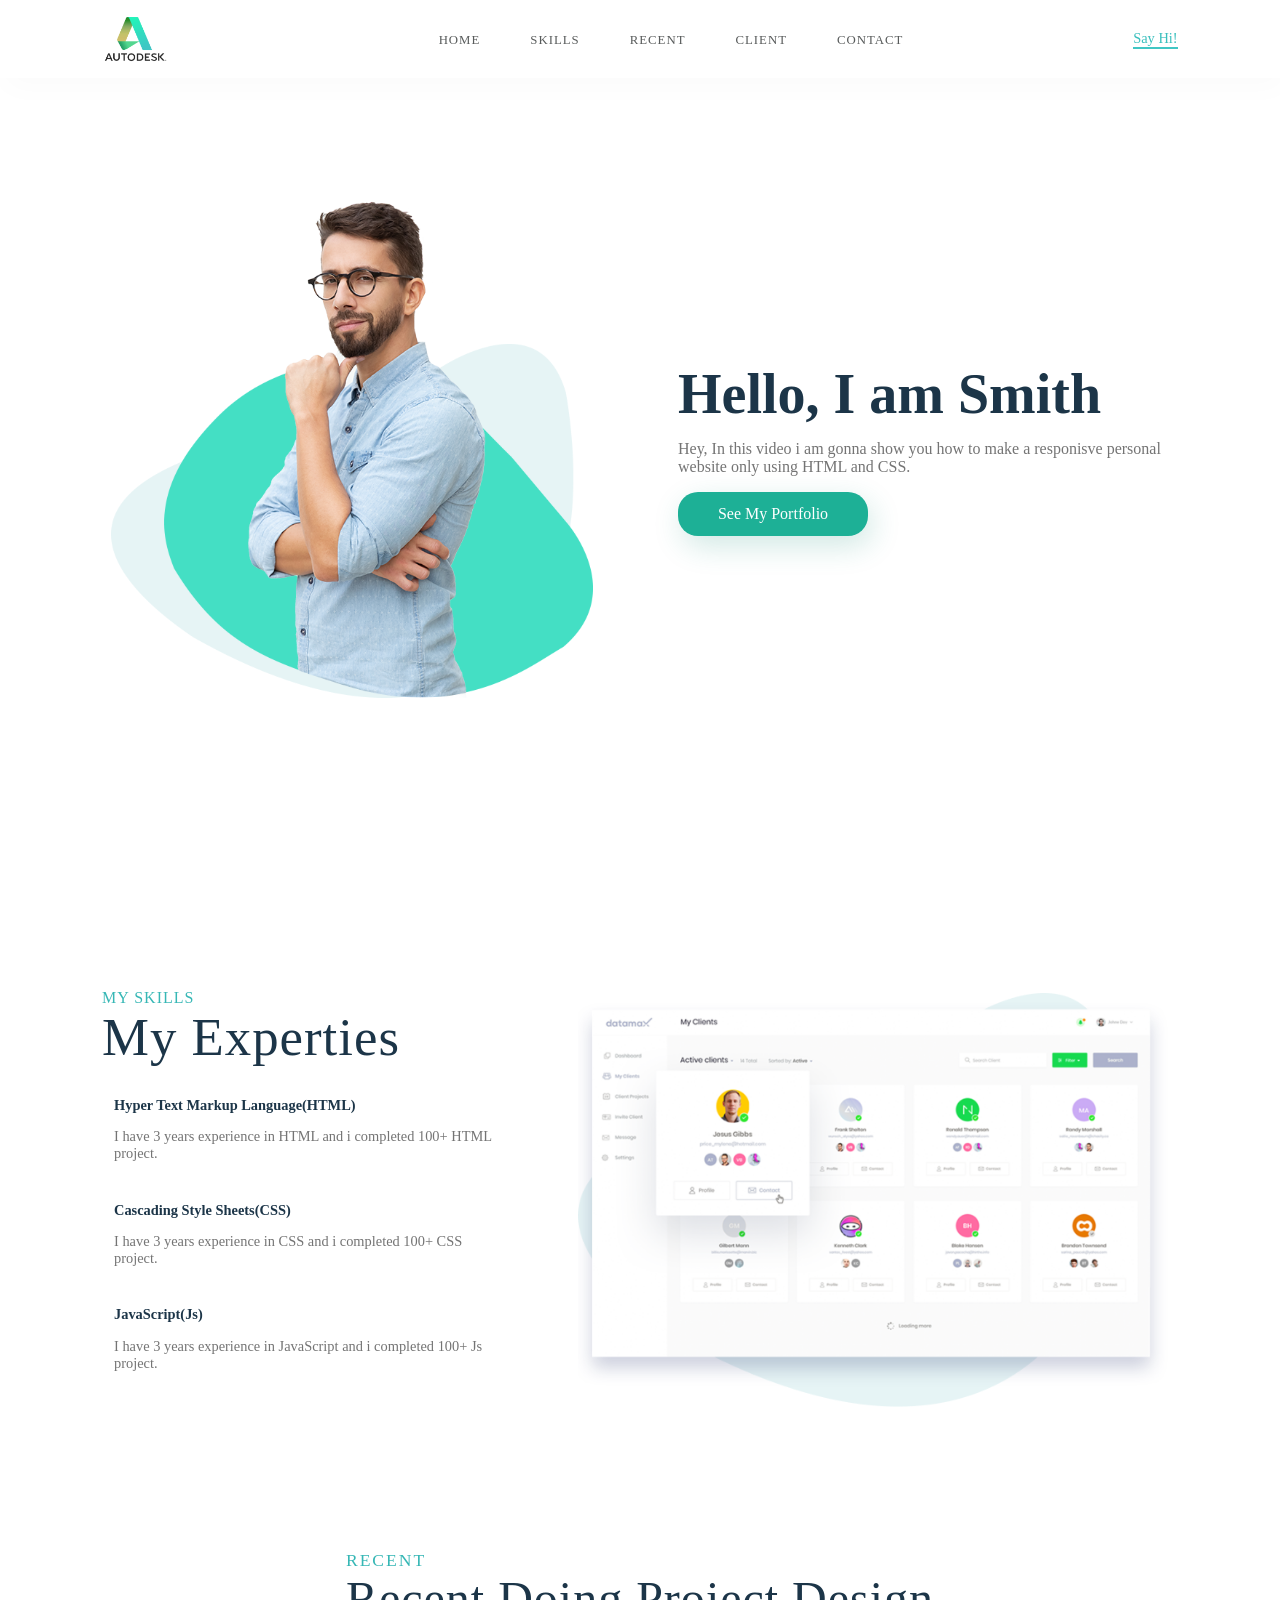
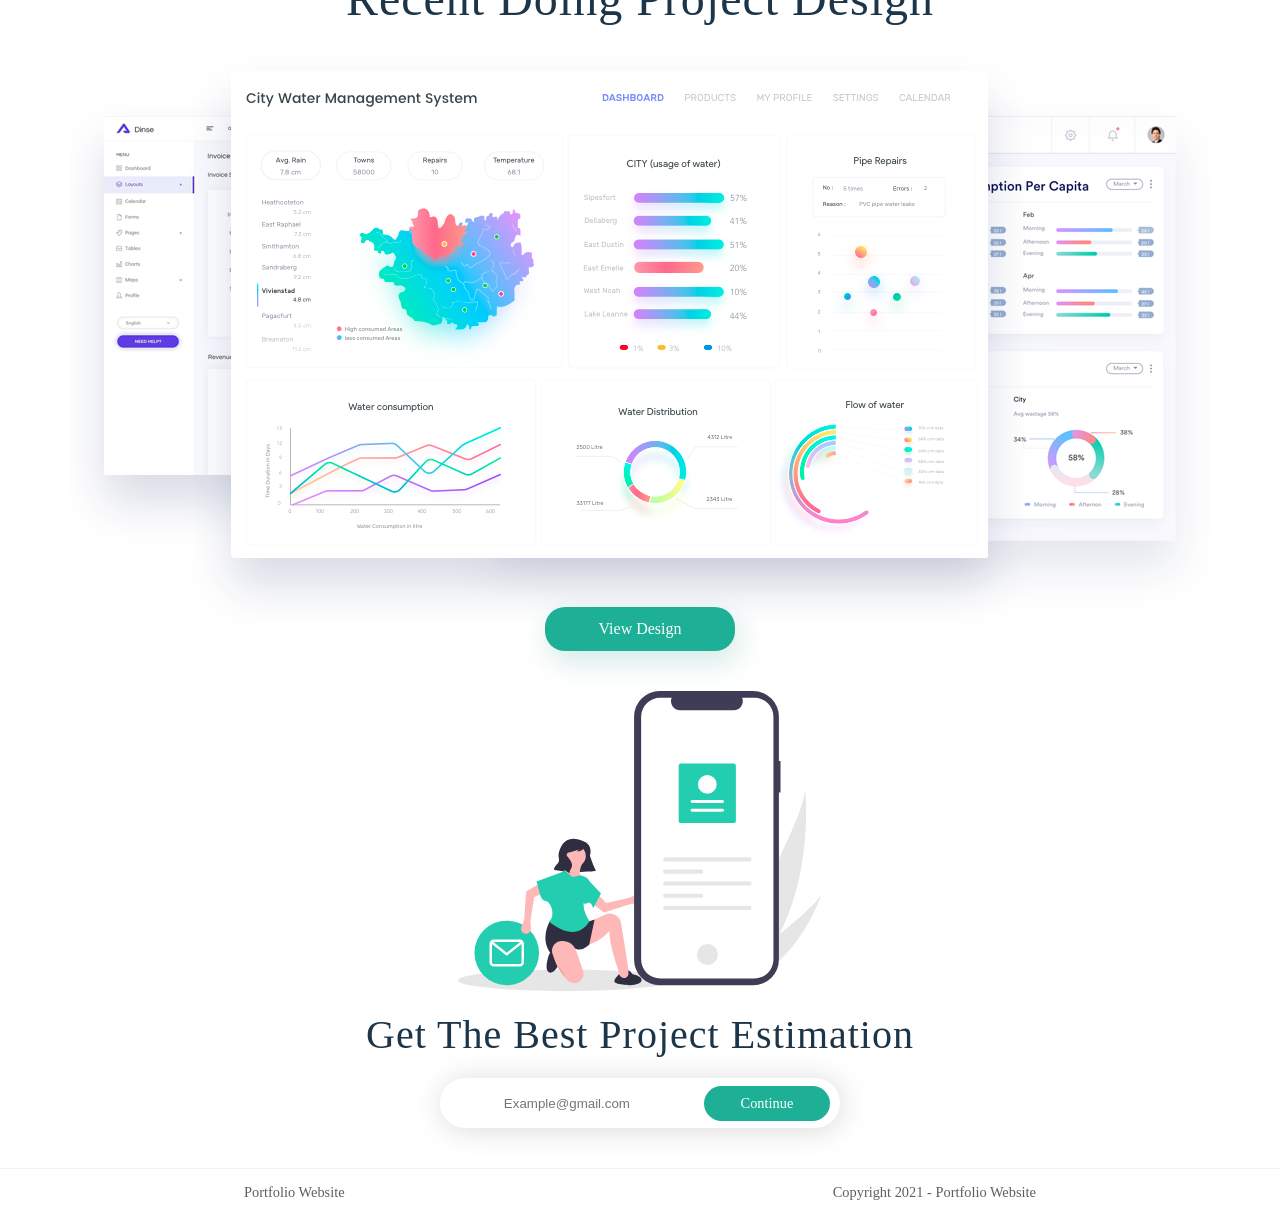
<file: Portfolio/index.html>
<!--doctype html-->
<html>
<head>
<meta charset="utf-8">
<meta http-equiv="X-UA-Compatible" content="IE-edge">
<meta name="viewport" content="width=device-width, intial-scale=1.0">
<link rel="stylesheet" href="style.css">
<title>Personal Website</title>
	<!--style----->
	<style>
		body{
			font-family:poppins;
		}
	</style>
	
</head>
<body>

    <section id="main">
        <nav>
            <!--logo--------------->
            <a href="#" class="logo">
                <img src="images/logo.png"/>	
            </a>
            <!--menu-btn-------------->
                
                
            <!--menu-------------->
            <ul class="menu">
                <li><a href="#main">Home</a></li>	
                <li><a href="#skills">Skills</a></li>	
                <li><a href="#recent">Recent</a></li>	
                <li><a href="#client">Client</a></li>	
                <li><a href="#contact">Contact</a></li>	
            </ul>
            <!--say-hey--------->
            <a href="#" class="hey">Say Hi!</a>
            </nav>
            </section>

            <!--content----------------->
	<div class="content">
        <!--model--------------->
        <div class="model">
            <img src="images/model.png"/>	
        </div>
        <!--text-------------->
        <div class="main-text">
            <h1>Hello, I am Smith</h1>
            <p>Hey, In this video i am gonna show you how to make a responisve personal website only using HTML and CSS.</p>
        <!--btn------->
            <a href="#" class="portfolio-btn">See My Portfolio</a>
        </div>
        </div>
  <!--skills------------->
	<section id="skills">
        <!--text--------->
        <div class="skill-text">
            <!--heading-->
            <div class="skill-heading">
            <span>My Skills</span>
            <h2>My Experties</h2>
            </div>
            <!--skill-box-container----------->
            <div class="s-box-container">
            <!--skill-box-------------->
            <div class="skill-box">
            <!--icon------->
            <div class="s-box-icon">
               
            </div>
            <!--skill-box-text--------->
            <div class="s-box-text">
            <strong>Hyper Text Markup Language(HTML)</strong>
            <p>I have 3 years experience in HTML and i completed 100+ HTML project.</p>
            </div>
            </div>
            <!--skill-box-------------->
            <div class="skill-box">
            <!--icon------->
            <div class="s-box-icon">
               
            </div>
            <!--skill-box-text--------->
            <div class="s-box-text">
            <strong>Cascading Style Sheets(CSS)</strong>
            <p>I have 3 years experience in CSS and i completed 100+ CSS project.</p>
            </div>
            </div>
            <!--skill-box-------------->
            <div class="skill-box">
            <!--icon------->
            <div class="s-box-icon">
                
            </div>
            <!--skill-box-text--------->
            <div class="s-box-text">
            <strong>JavaScript(Js)</strong>
            <p>I have 3 years experience in JavaScript and i completed 100+ Js project.</p>
            </div>
            </div>
                
                
            </div>
        </div>
        <!--img--------------->
        <div class="skill-img">
        <img src="images/skill2.png"/>	
        </div>
        </section>    

        <!--recent-project---------------------------->
	<section id="recent">
        <!--heading--------------->
        <div class="recent-heading">
        <span>Recent</span>
        <h3>Recent Doing Project Design</h3>
        </div>
        <!--img--------------->
        <div class="recent-img">
            <img src="images/recent.png"/>	
        </div>
        <!--btn----------->
        <a href="#" class="recent-btn">View Design</a>
        </section>
  <!--contact------------------------->
	<section id="contact">
        <!--img-------->
        <img src="images/contact.svg"/>
        <!--heading---------------->
        <h3>Get The Best Project Estimation</h3>
        <!--input----------------->
        <div class="contact-input">
            <input type="email" placeholder="Example@gmail.com"/>
            <a href="#">Continue</a>
        </div>
        </section>
        <!--footer--------->
        <footer>
        <p>Portfolio Website</p>
        <p>Copyright 2021 - Portfolio Website</p>
        </footer>    

</body>
</html>
</file>
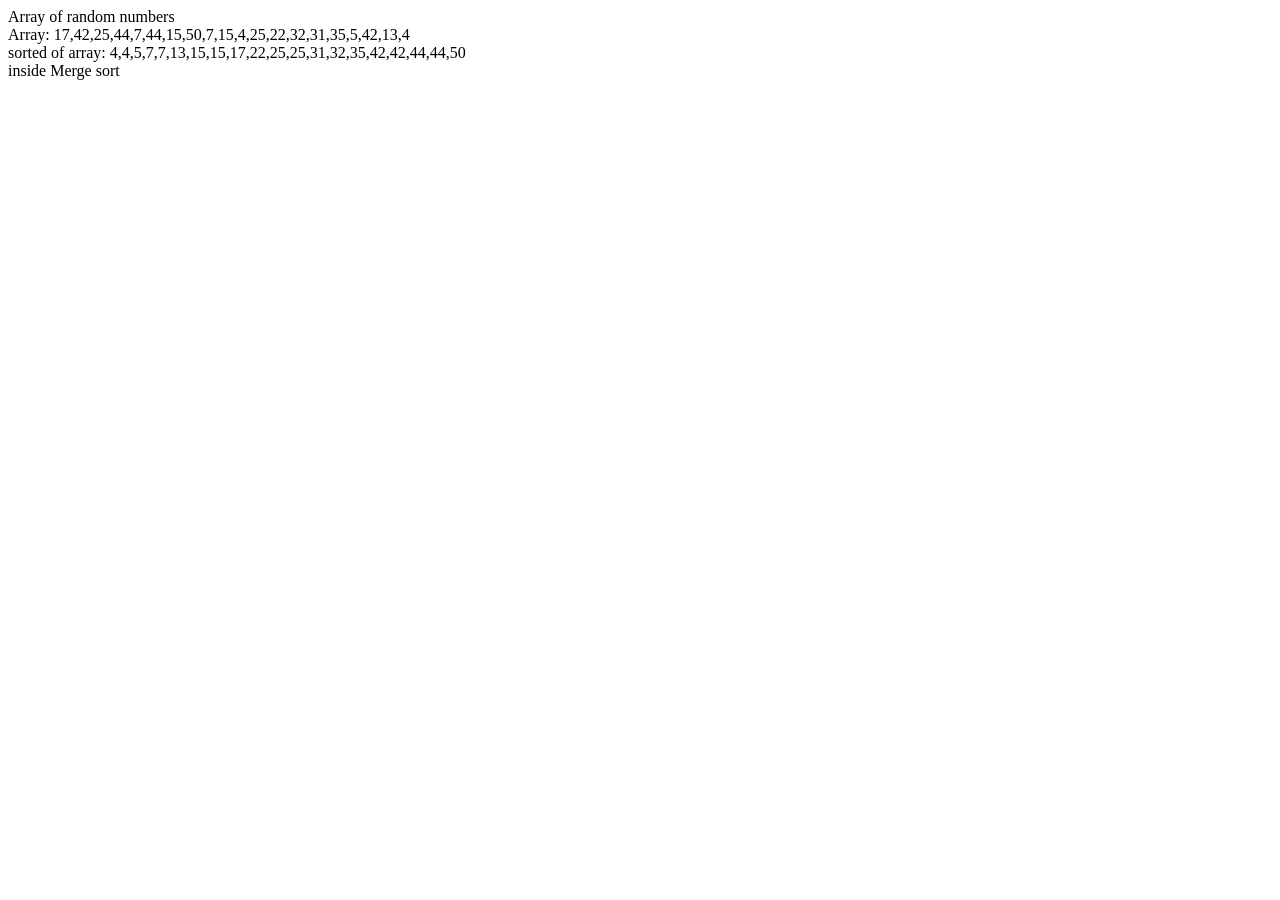
<file: Java Script Assignment -1/Algorithms.html>
<html>
    <head>
        <title>Sum of N numbers</title>
    </head>
    <body>
        <script>
            
            
            var array = new Array();
            for (i = 0; i < 20; i++) {
                array[i] = Math.floor((Math.random() * 50) + 1);
            }

            document.write("Array of random numbers");
            document.write("<br>Array: ",array.toString());
            BubbleSort(array);
            Sort(array, 0, array.length-1);

            function BubbleSort(arr){
     
                for(var i = 0; i < arr.length; i++){
                    
                    // Last i elements are already in place  
                    for(var j = 0; j < ( arr.length - i -1 ); j++){
                        
                        // Checking if the item at present iteration 
                        // is greater than the next iteration
                        if(arr[j] > arr[j+1]){
                            
                        // If the condition is true then swap them
                        var temp = arr[j]
                        arr[j] = arr[j + 1]
                        arr[j+1] = temp
                        }
                    }
                }
                document.write("<br>sorted of array: ",arr);
        }

        function merge( arr,  l,  m,  r){
                // Find sizes of two subarrays to be merged
                var n1 = m - l + 1;
                var n2 = r - m;
        
                /* Create temp arrays */
                var L = new Array();
                var R = new Array();
        
                /*Copy data to temp arrays*/
                for (var i = 0; i < n1; ++i)
                    L[i] = arr[l + i];
                for (var j = 0; j < n2; ++j)
                    R[j] = arr[m + 1 + j];
        
                /* Merge the temp arrays */
        
                // Initial indexes of first and second subarrays
                var i = 0, j = 0;
        
                // Initial index of merged subarry array
                var k = l;
                while (i < n1 && j < n2) {
                    if (L[i] <= R[j]) {
                        arr[k] = L[i];
                        i++;
                    }
                    else {
                        arr[k] = R[j];
                        j++;
                    }
                    k++;
                }
        
                /* Copy remaining elements of L[] if any */
                while (i < n1) {
                    arr[k] = L[i];
                    i++;
                    k++;
                }
        
                /* Copy remaining elements of R[] if any */
                while (j < n2) {
                    arr[k] = R[j];
                    j++;
                    k++;
                }
                document.write("<br>Merge sorted array: ",arr);
            }
 
            // Main function that sorts arr[l..r] using
            // merge()
            function Sort(arr, l, r)
            {
                document.write("<br> inside Merge sort");
                if (l < r) {
                    // Find the middle point
                    var m =l+ (r-l)/2;
        
                    // Sort first and second halves
                    sort(arr, l, m);
                    sort(arr, m + 1, r);
                }
                
                    // Merge the sorted halves
                    merge(arr, l, m, r);
            }
        </script>
    </body>
</html>
</file>
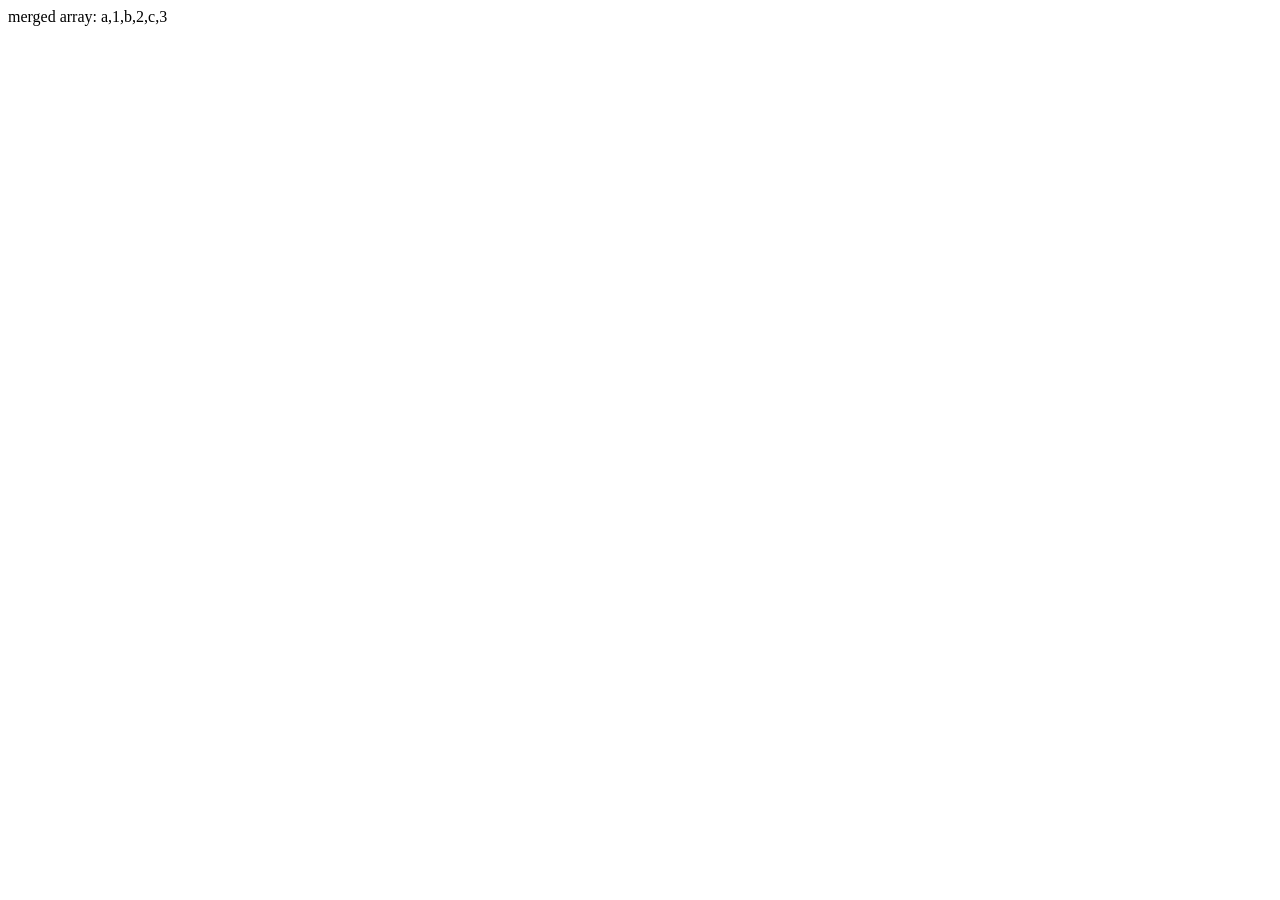
<file: Java Script Assignment -1/Alternatearray.html>
<html>
    <head>
        <title>Alternate arrays</title>
    </head>
    <body>
        <script>
            var array1 = ["a","b","c"]; 
            var array2 = [1,2,3];
            var newarr = merge(array1,array2);
            document.writeln("merged array: ",newarr);
            
            function merge(a,b){
                let l = a.length+b.length;
                let r = [];
                let j=0,k=0;
                for(let i=0; i<l;i++) {
                    if(i%2==0) {
                    r[i]=a[j++];
                    } else {
                    r[i]=b[k++];
                    }
                }
                return r;
            }
        </script>
    </body>
</html>
</file>
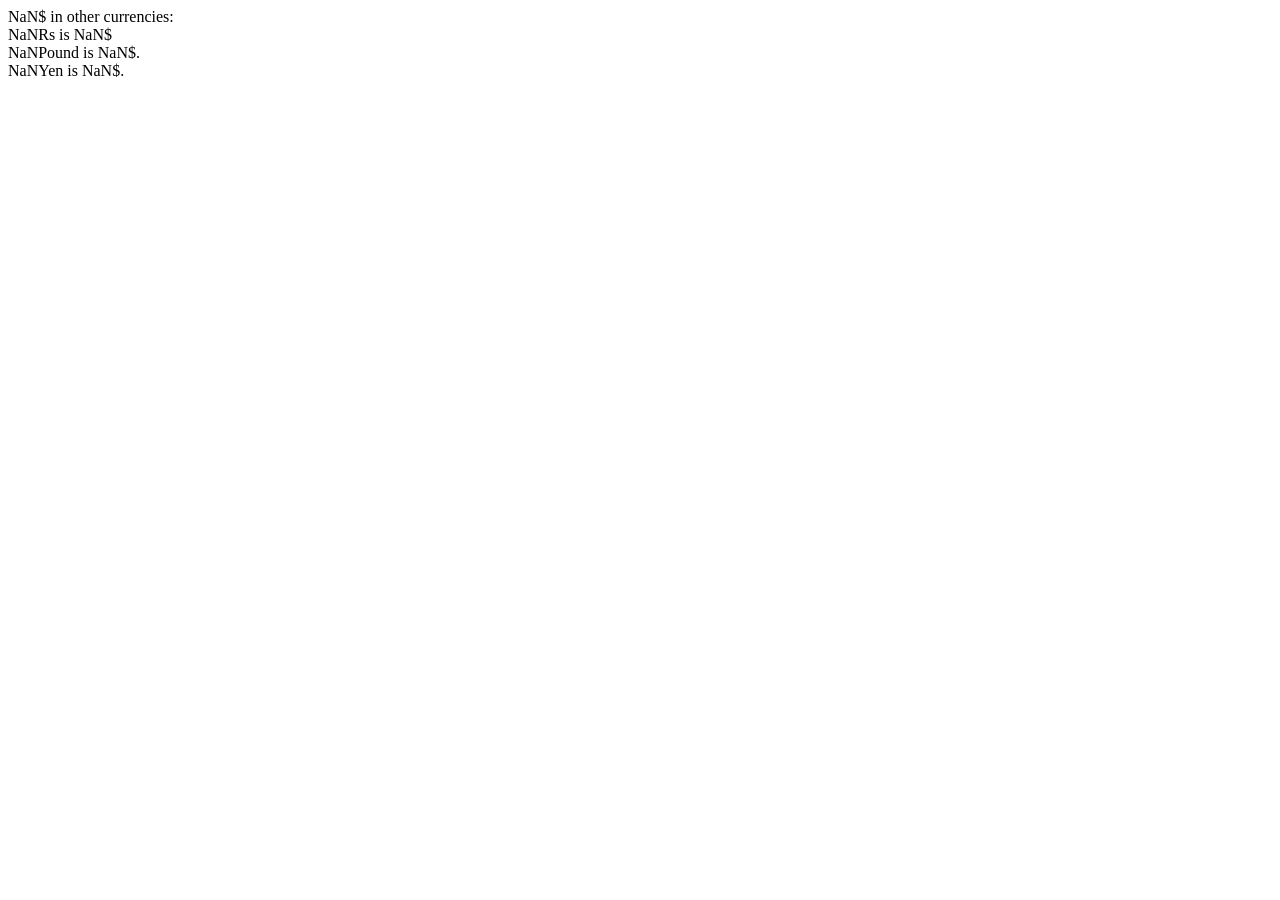
<file: Java Script Assignment -1/currencies.html>
<html>
    <head>
        <title>Currency Change</title>
    </head>
    <body>
        <script>
            var dollar = parseInt(prompt('Enter dollar amount'));
            document.writeln(dollar,"$ in other currencies: <br>");
            var rupee = dollar*74.20;
            var euro = dollar*0.85;
            var yen = dollar*109.841;
            document.writeln(rupee,"Rs is ",dollar,"$ <br>");
            document.writeln(euro,"Pound is ",dollar,"$.<br>");
            document.writeln(Math.round(yen),"Yen is ",dollar,"$.<br>");
        </script>
    </body>
</html>
</file>
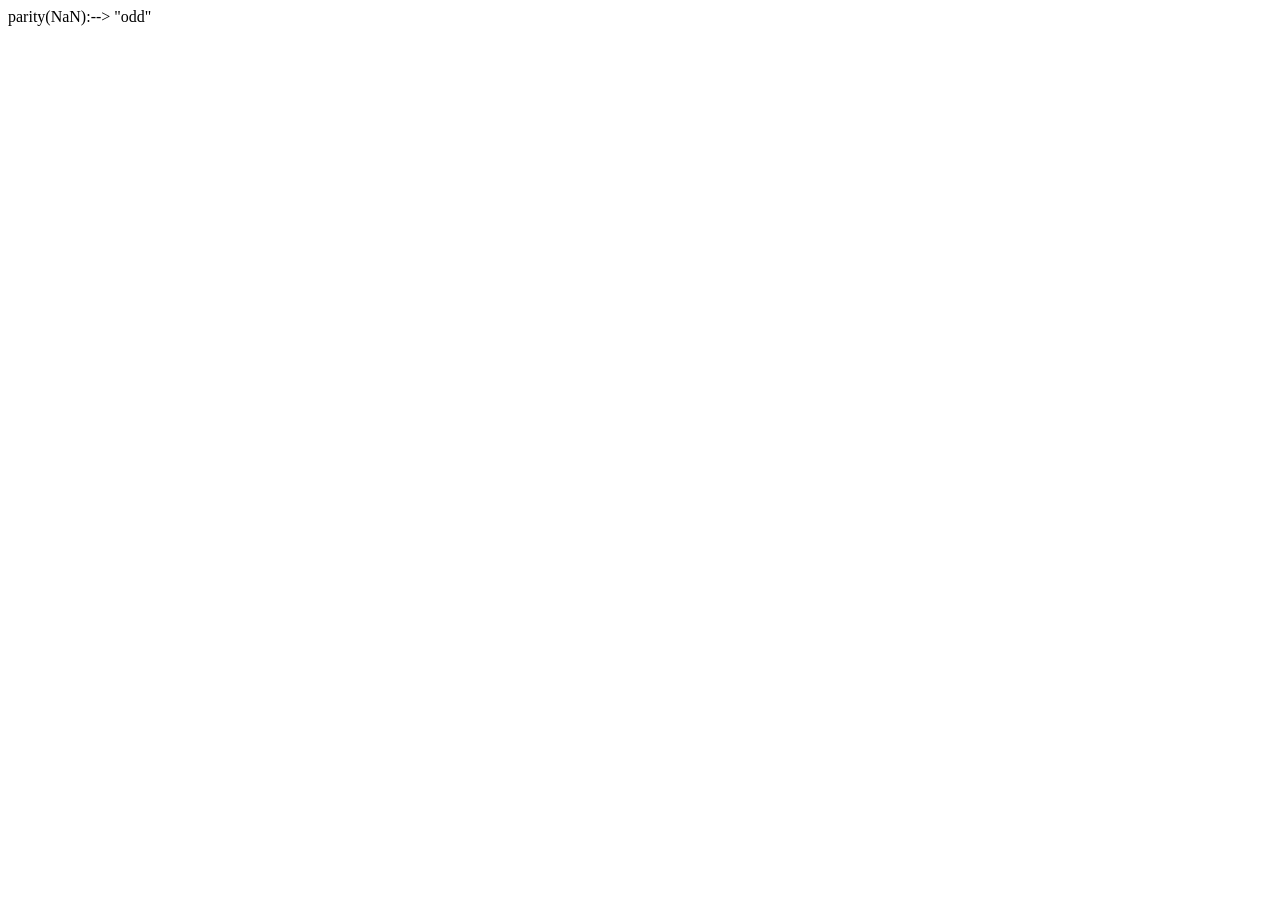
<file: Java Script Assignment -1/evenOdd.html>
<html>
    <head>
        <title>Even Odd Parity check</title>
    </head>
    <body>
        <script>
            var number = parseInt(prompt('Enter a positive integer: '));
            evenOdd(number);

            function evenOdd(number){
                if(number % 2 == 0)
                    document.write('parity(',number,'):--> "even"');
                else
                    document.write('parity(',number,'):--> "odd"');
            }   
        </script>
    </body>
</html>
</file>
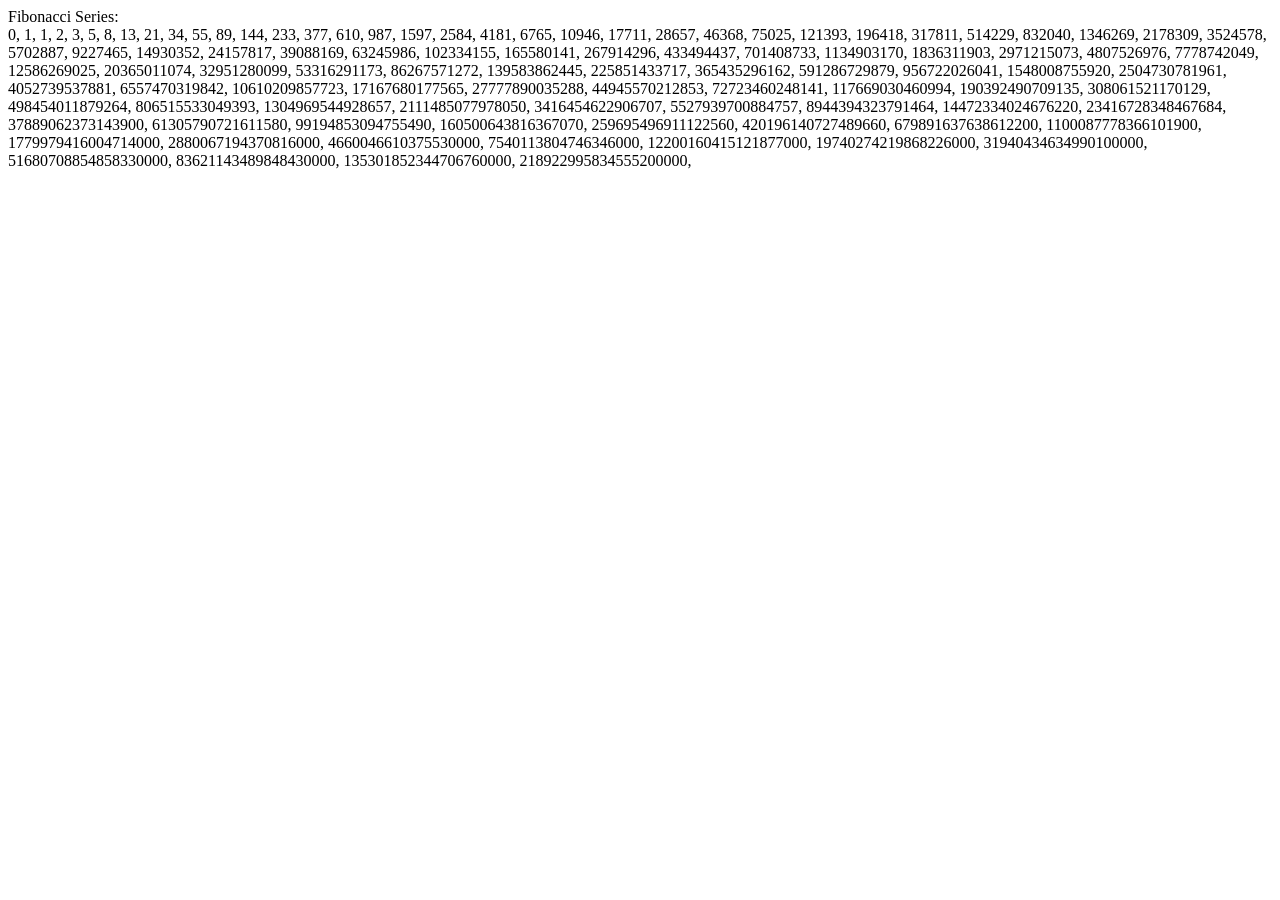
<file: Java Script Assignment -1/fibonaci.html>
<html>
    <head>
        <title>Fibonacco numbers</title>
    </head>
    <body>
        <script>
            let n1 = 0, n2 = 1, nextTerm;

            document.writeln('Fibonacci Series:<br>');

            for (let i = 1; i <= 100; i++) {
                document.writeln(n1,", ");
                nextTerm = n1 + n2;
                n1 = n2;
                n2 = nextTerm;
            }
        </script>
    </body>
</html>
</file>
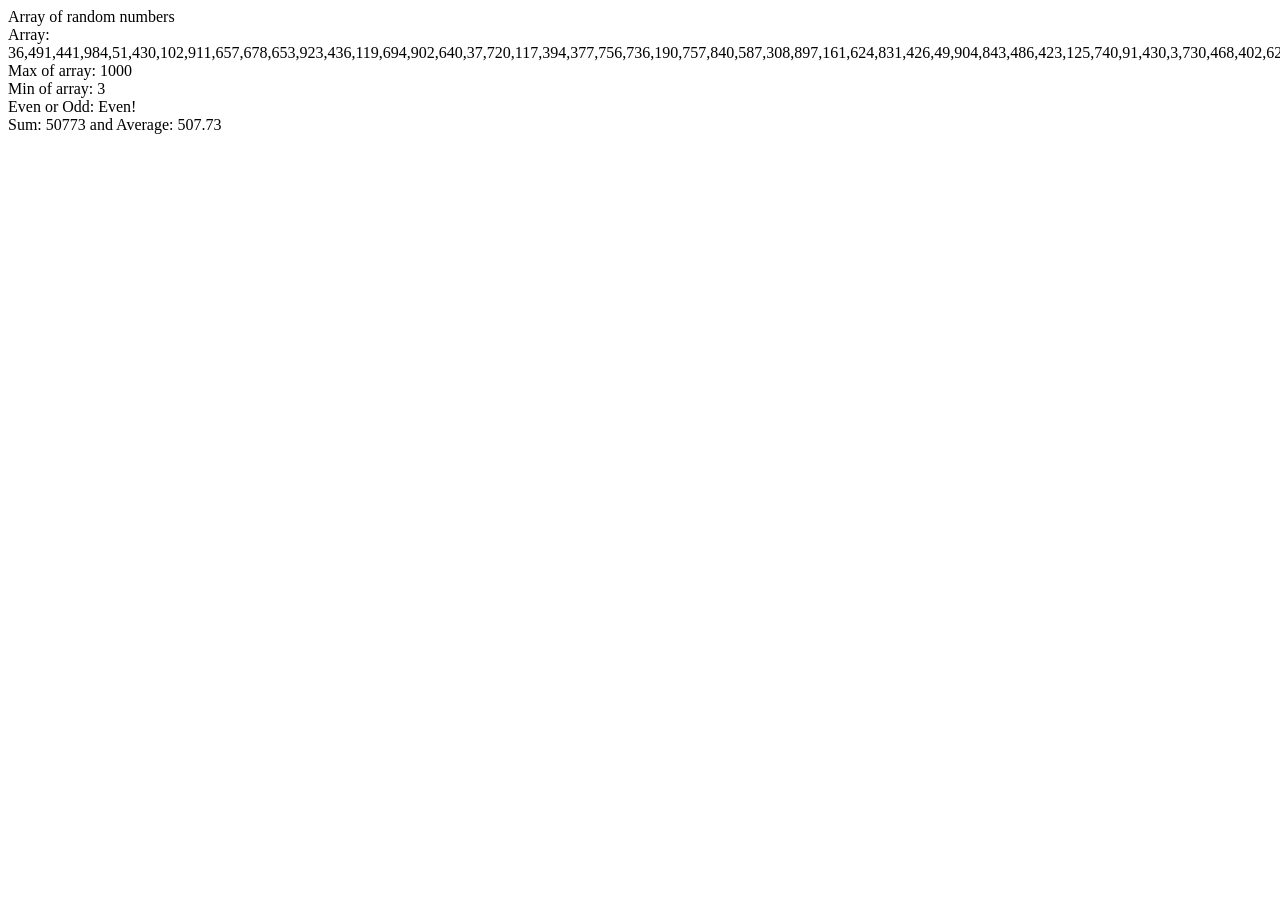
<file: Java Script Assignment -1/RandomOps.html>
<html>
    <head>
        <title>Sum of N numbers</title>
    </head>
    <body>
        <script>
            document.write("Array of random numbers");
            var array = new Array();
            for (i = 0; i < 100; i++) {
                array[i] = Math.floor((Math.random() * 1000) + 1);
            }
            document.write("<br>Array: ",array.toString());
            document.write("<br>Max of array: ",Max(array));
            document.write("<br>Min of array: ",Min(array));
            document.write("<br>Even or Odd: ",Count(array));
            document.write("<br>Sum: ",Sum_Avg(array)[0]," and Average: ",Sum_Avg(array)[1]);
            
            function Max(array){
                var max = 0;
                for (i=0; i < array.length; i++) {
                    max = ( max > array[i] ? max : array[i]);
                }
                return max;
            }

            function Min(array){
                var max = 1000;
                for (i=0; i < array.length; i++) {
                    max = ( max < array[i] ? max : array[i]);
                }
                return max;
            }
            function Count(array){
                var even = 0, odd = 0;
                for (i=0; i < array.length; i++) {
                    if(array[i] % 2 == 0)
                        even++;
                    else
                        odd++;
                }
                return (even>odd?"Even!":"Odd!");
            }
            function Sum_Avg(array){
                var sum = 0, avg =0, SumAvg = [];
                for (i=0; i < array.length; i++) {
                    sum += array[i];
                }
                SumAvg = [sum, sum/100] ;
                return SumAvg;
            }
        </script>
    </body>
</html>
</file>
<file: Portfolio/style.css>
@charset "utf-8";
/* CSS Document */
body{
	margin:0px;
	padding: 0px;
	font-family: poppins;
	
}
*{
	box-sizing:border-box;
	scroll-behavior: smooth;
}
ul{
	list-style:none;
}
a{
	text-decoration:none;
}
#main{
	width:100%;
	height:100vh;
	position: relative;
}
nav{
	display: flex;
	justify-content: space-around;
	align-items: center;
	box-shadow: 5px 10px 30px rgba(0,0,0,0.02);
	position: fixed;
	left: 0;
	top: 0;
	width:100%;
	z-index: 1;
	background-color: #FFFFFF;
}
.logo img{
	height:45px;
}
nav ul{
	display: flex;
}
nav ul li a{
	height:40px;
	line-height: 43px;
	margin: 3px;
	padding: 0px 22px;
	display: flex;
	font-size: 0.8rem;
	text-transform: uppercase;
	font-weight: 500;
	color:#585b5b;
	letter-spacing: 1px;
}
.hey{
	color:#39bfbd;
	font-weight: 500;
	font-size: 0.9rem;
	border-bottom: 2px solid #40c6c4;
}
nav ul li a:hover{
	background-color: #2adabc;
	color:#FFFFFF;
	box-shadow: 5px 10px 30px rgba(64,198,196,0.3);
	transition: all ease 0.2s;
}
.model img{
	width:100%;
	height: 100%;
	object-fit: contain;
}
.model{
	width:500px;
	height: 500px;
}
.content{
	width:90%;
	display: flex;
	justify-content: space-around;
	align-items: center;
	position: absolute;
	left: 50%;
	top: 50%;
	transform: translate(-50%,-50%);
}
.main-text{
	width:500px;
}
.main-text h1{
	font-size: 3.5rem;
	color:#1c3548;
	margin:0px 0px 10px 0px;
	line-height: 60px;
}
.main-text p{
	color:#747474;
}
.portfolio-btn{
	width:190px;
	height: 44px;
	display: flex;
	justify-content: center;
	align-items: center;
	color:#FFFFFF;
	background-color: #1db096;
	border-radius: 20px;
	box-shadow: 4px 10px 30px rgba(24,139,119,0.2);
}
.portfolio-btn:hover{
	background-color: #23cdaf;
	transition: all ease 0.2s;
}
#skills{
	display: flex;
	justify-content: space-around;
	align-items: center;
	width:90%;
	margin:auto auto 50px auto;
}
.skill-text{
	width:400px;
}
.skill-img{
	width:600px;
	height: 600px;
}
.skill-img img{
	width:100%;
	height: 100%;
	object-fit: contain;
}
.skill-heading span{
	color:#36b7b5;
	font-weight: 500;
	text-transform: uppercase;
	letter-spacing: 1px;
	font-size: 1rem;
}
.skill-heading h2{
	color: #1c3548;
	font-size: 3.3rem;
	margin:0px;
	font-weight: 400;
	letter-spacing: 1px;
}
.s-box-container{
	margin-top: 30px;
}
.skill-box{
	display: flex;
	margin: 25px 0px;
}
.s-box-icon{
	margin-right:12px;
}
.s-box-icon i{
	width:40px;
	height: 40px;
	border-radius: 50%;
	display: flex;
	justify-content: center;
	align-items: center;
	background-color: #f0f0f0;
	font-size: 1.1rem;
}
.s-box-text strong{
	color:#1c3548;
	margin: 0px;
	font-size: 0.9rem;
	font-weight: 600;
}
.s-box-text p{
	color:#747474;
	font-size: 0.9rem;
}
.fa-html5{
	color:#e06061;
}
.fa-css3-alt{
	color:#416cdf;
}
.fa-js-square{
	color:#f98231;
}
#recent{
	display: flex;
	justify-content: center;
	align-items: center;
	margin:30px 0px;
	flex-direction: column;
}
.recent-heading span,
.client-heading span{
	color:#36b7b5;
	font-weight: 500;
	text-transform: uppercase;
	letter-spacing: 2px;
	font-size: 1.1rem;
}
.recent-heading h3,
.client-heading h3,
#contact h3{
	color:#1c3548;
	font-size: 3rem;
	margin: 0px;
	font-weight: 400;
	letter-spacing: 1px;
}
.recent-img{
	margin:0px 40px;
}
.recent-img img{
	width:100%;
	height: 100%;
}
.recent-btn{
	width:190px;
	height: 44px;
	display: flex;
	justify-content: center;
	align-items: center;
	color:#FFFFFF;
	background-color: #1db096;
	border-radius: 20px;
	box-shadow: 4px 10px 30px rgba(24,139,119,0.2);
}
 
.recent-btn:hover{
	background-color: #23cdaf;
	transition: all ease 0.2s;
}
.recent-btn{
	width:190px;
	margin-top: -20px;
}



#contact{
	display:flex;
	flex-direction: column;
	justify-content: center;
	align-items: center;
	margin:40px 0px;
}
#contact h3{
	font-size:2.5rem;
	margin:20px;
}
#contact img{
	height:300px;
}
.contact-input{
	width:400px;
	height:50px;
	background-color:#FFFFFF;
	display:flex;
	justify-content: center;
	border-radius: 50px;
	box-shadow: 2px 2px 30px rgba(0,0,0,0.15);
}
.contact-input input{
	width:100%;
	background-color: transparent;
	border:none;
	outline: none;
	text-align: center;
	color:#242425;
}
.contact-input a{
	width:200px;
	height:35px;
	background-color:#1db096;
	color:#FFFFFF;
	display: flex;
	font-size: 0.9rem;
	justify-content: center;
	align-items: center;
	margin: auto 10px;
	border-radius: 20px;
	font-weight: 500;
}
footer{
	display:flex;
	justify-content: space-around;
	border-top: 1px solid rgba(232,232,232,0.5);
	background-color:#FFFFFF;
}
footer p{
	margin:15px 0px;
	color:#5f5f5f;
	font-size: 0.9rem;
}
</file>
